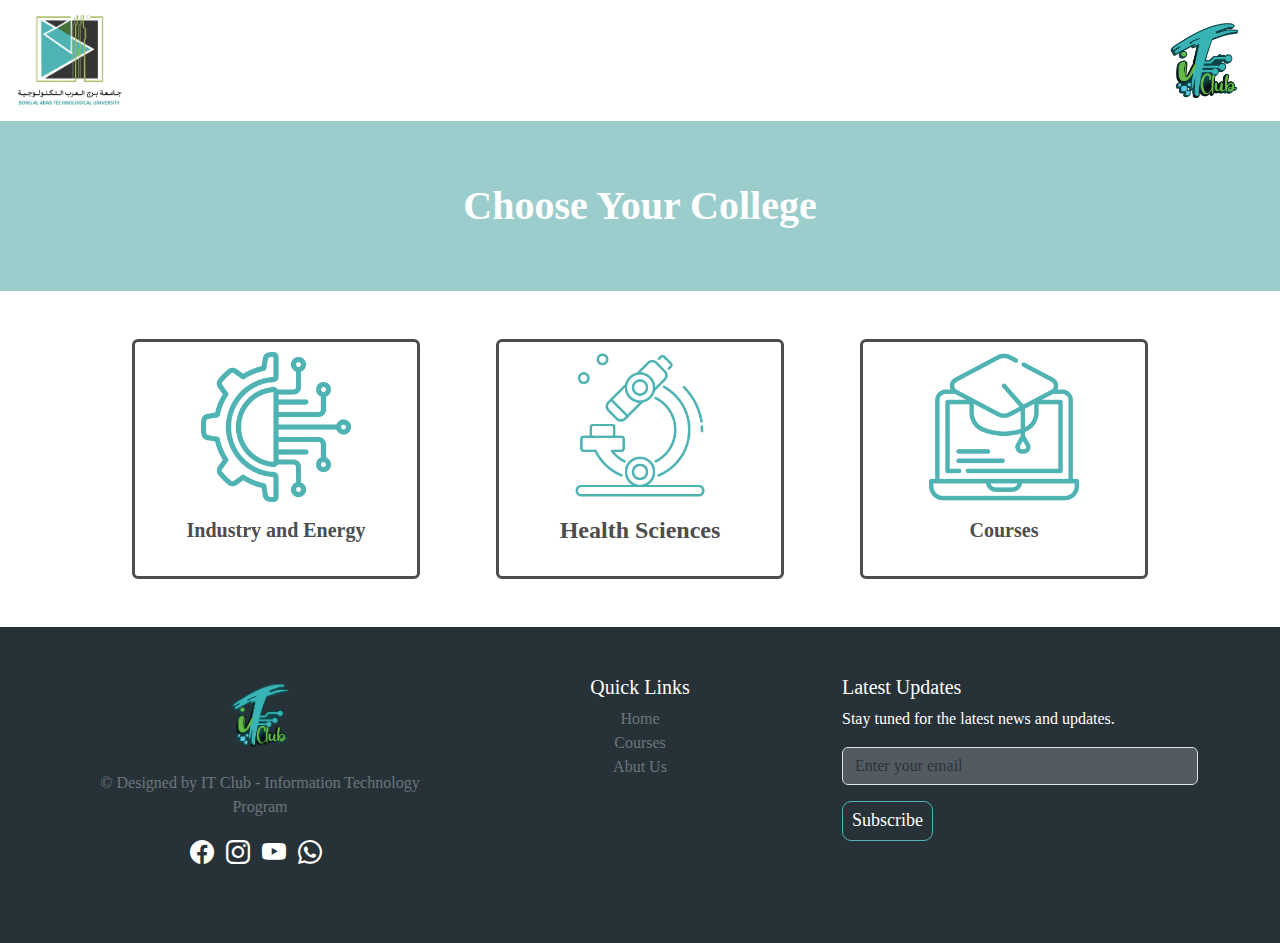
<file: index.html>
<!DOCTYPE html>
<html lang="en">
  <head>
    <style>
      .text-bold-dark-gray {
        font-weight: bold !important;
        color: #555 !important;
      }
    </style>
    <meta charset="UTF-8" />
    <meta name="viewport" content="width=device-width, initial-scale=1.0" />
    <link rel="shortcut icon" href="icons/logo.ico" type="image/x-icon">
    <title>BORG AL ARAB TECHNOLOGICAL UNIVERSITY</title>
    <link rel="stylesheet"href="https://cdn.jsdelivr.net/npm/bootstrap-icons@1.11.1/font/bootstrap-icons.css"/>
    <link rel="stylesheet" href="https://cdn.jsdelivr.net/npm/aos@2.3.4/dist/aos.css"/>
    <link rel="stylesheet" href="css/bootstrap.css" />
    <link rel="stylesheet" href="css/style.css" />
  </head>
  <body>
    <!-- Navbar -->
    <nav class="navbar">
      <div class="container-fluid d-flex justify-content-between">
        <a href="index.html" class="navbar-brand">
          <img src="icons/logo.png" alt="" class="w-auto" height="95px" />
        </a>
        <a href="https://itclub-batu.github.io/brief/" class="navbar-brand">
          <img src="icons/it_club.png" alt="" width="95px" />
        </a>
      </div>
    </nav>

    <!-- Header -->
    <div class="container-fluid p-0">
      <header class="d-flex justify-content-start w-100">
        <div class="image-container w-100">
          <!-- <img src="icons/header.jpg" alt="" class="w-100 header-img" /> -->
          <div class="overlay">
            <div class="text-white fs-1 fw-bold text-center text-capitalize">
              Choose your college
            </div>
          </div>
        </div>
      </header>
    </div>

    <!-- College Cards Section -->
    <div class="container p-5">
      <!-- notification -->
      <div class="notification"></div>
      <div class="d-flex justify-content-around flex-wrap gap-5">
        <!-- Industry and Energy College Card -->
        <div
          class="card custom-card slide-in-left col-12 d-flex align-items-center justify-content-center"
          data-aos="fade-right"
          style="width: 18rem; height: 15rem"
        >
          <!-- Link to Industry and Energy Page -->
          <a href="industry-and-energy.html" class="text-center">
            <!-- College Image -->
            <img
              src="icons/industry-and-energy.png"
              class="card-img-top"
              alt="..."
              style="width: 150px; height: 150px"
            />
            <div class="card-body text-center margin-top">
              <!-- College Title -->
              <h5
                class="card-title text-primary-subtle btn-link text-decoration-none text-bold-dark-gray"
              >
                Industry and Energy
              </h5>
            </div>
          </a>
        </div>

        <!-- Health Sciences College Card -->
        <div
          class="card slide-in-left col-12 d-flex align-items-center justify-content-center"
          data-aos="fade-right"
          style="width: 18rem; height: 15rem"
        >
          <!-- Link to Health Sciences Page -->
          <a href="health-sciences.html" class="text-center">
            <!-- College Image -->
            <img
              src="icons/health-sciences.png"
              class="card-img-top"
              alt="..."
              style="width: 150px; height: 150px"
            />
            <div class="card-body text-center">
              <!-- College Title -->
              <h4
                class="card-title text-primary-subtle btn-link text-decoration-none text-bold-dark-gray"
              >
                Health Sciences
              </h4>
            </div>
          </a>
        </div>

        <!-- Courses College Card -->
        <div
          class="card slide-in-left col-12 d-flex align-items-center justify-content-center"
          data-aos="fade-right"
          style="width: 18rem; height: 15rem"
        >
          <!-- Link to Courses Page -->
          <a href="#" class="text-center btn-incomplete" onclick="showAlert()">
            <!-- College Image -->
            <img
              src="icons/programming-course.png"
              class="card-img-top"
              alt="..."
              style="width: 150px; height: 150px"
            />
            <div class="card-body text-center">
              <!-- College Title -->
              <h5
                class="card-title text-primary-subtle btn-link text-decoration-none text-bold-dark-gray"
              >
                Courses
              </h5>
            </div>
          </a>
        </div>
      </div>
    </div>

    <!-- footer -->
    <footer class="bg-dark-subtle text-white py-5">
      <div class="container">
          <div class="row justify-content-between">
              <!-- Developer Info Column -->
              <div class="col-md-4 mb-4 text-center">
                  <img src="icons/it_club.png" alt="Logo" class="img-fluid mb-3" style="max-width: 80px;">
                  <p class="text-secondary">&copy; Designed by IT Club - Information Technology Program</p>
                  <!-- Add social media links -->
                  <div class="social-links">
                      <a href="https://www.facebook.com/profile.php?id=100092738074559&mibextid=ZbWKwL" class="text-white me-2"><i class="bi bi-facebook" id="media"></i></a>
                      <a href="https://www.instagram.com/information.technology_club" class="text-white me-2"><i class="bi bi-instagram" id="media"></i></a>
                      <a href="https://www.youtube.com/@ITClub-jw2vw" class="text-white me-2"><i class="bi bi-youtube" id="media"></i></a>
                      <a href="https://chat.whatsapp.com/CTTKCD46siZDCNlH41kHKO" class="text-white me-2"><i class="bi bi-whatsapp" id="media"></i></a>
                  </div>
              </div>
              <!-- Quick Links -->
              <div class="col-md-2 mb-4 text-center">
                  <h5>Quick Links</h5>
                  <ul class="list-unstyled text-capitalize">
                      <li><a href="index.html" class="btn-link text-secondary">home</a></li>
                      <li><a href="courses.html" class="btn-link text-secondary">courses</a></li>
                      <li><a href="https://itclub-batu.github.io/brief/" class="btn-link text-secondary">abut us</a></li>
                  </ul>
              </div>
              <!-- Latest Updates Column -->
              <div class="col-md-4">
                  <h5>Latest Updates</h5>
                  <p>Stay tuned for the latest news and updates.</p>
                  <form action="#">
                      <div class="mb-3">
                          <input type="email" class="form-control bg-inside-dark text-white" placeholder="Enter your email">
                      </div>
                      <button class="btn-Subscribe btn-incomplete" onclick="showAlert()">Subscribe</button>
                    </form>
              </div>
          </div>
      </div>
  </footer>

    <!-- Scripts -->
    <script src="js/popper.min.js"></script>
    <script src="js/jquery-3.5.1.min.js"></script>
    <script src="js/bootstrap.js"></script>
    <script src="https://cdn.jsdelivr.net/npm/aos@2.3.4/dist/aos.js"></script>
    <script src="js/script.js"></script>
  </body>
</html>
</file>
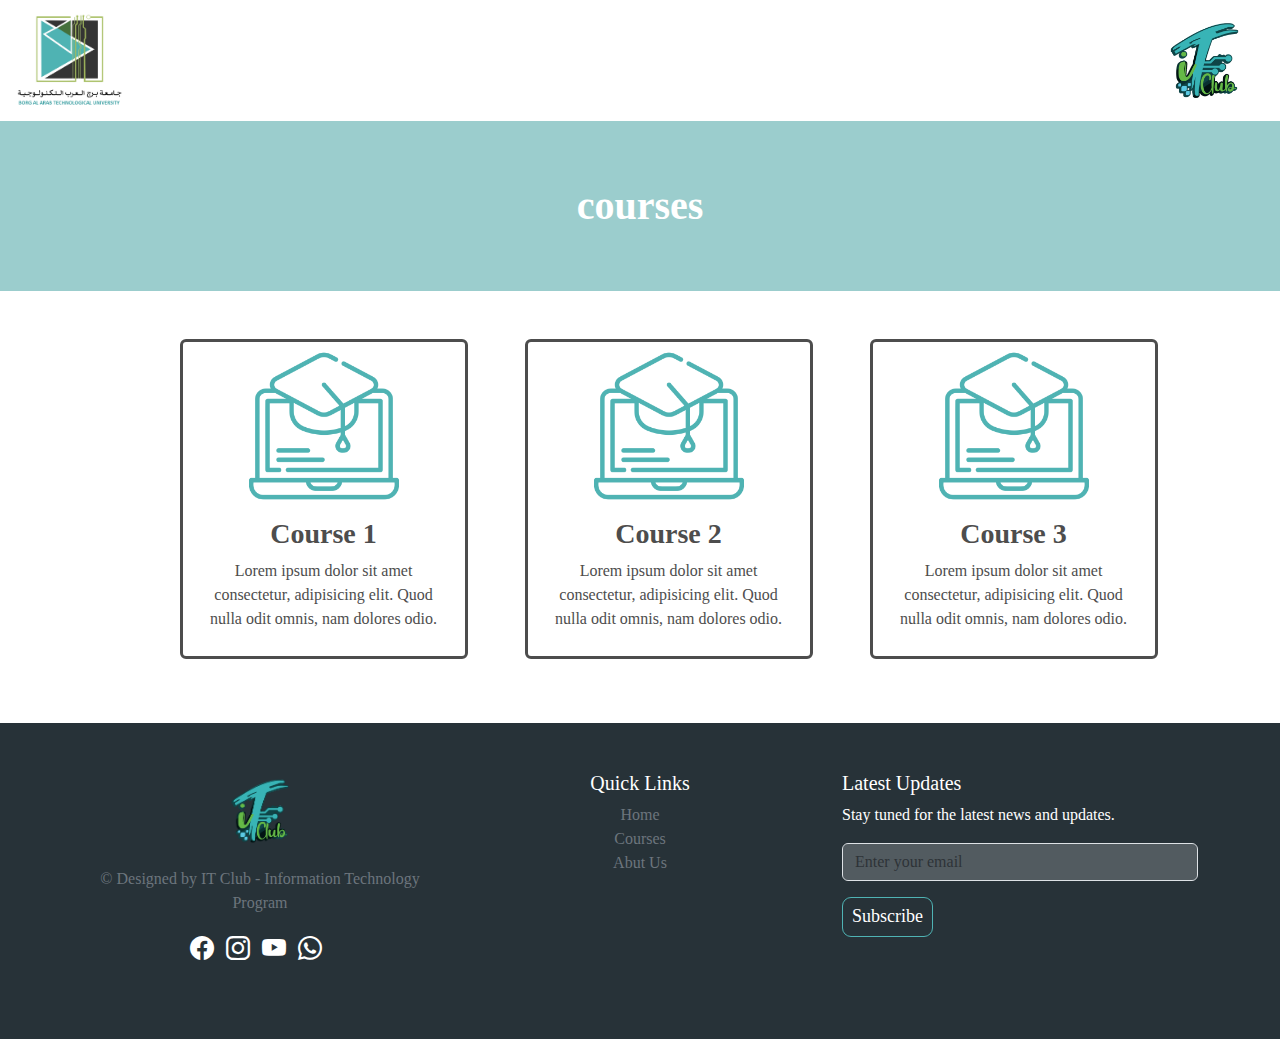
<file: courses.html>
<!DOCTYPE html>
<html lang="en">
<head>
    <meta charset="UTF-8">
    <meta name="viewport" content="width=device-width, initial-scale=1.0">
    <title>BORG AL ARAB TECHNOLOGICAL UNIVERSITY</title>
    <link rel="stylesheet" href="https://cdn.jsdelivr.net/npm/bootstrap-icons@1.11.1/font/bootstrap-icons.css">
    <link rel="stylesheet" href="https://cdn.jsdelivr.net/npm/aos@2.3.4/dist/aos.css" />
    <link rel="stylesheet" href="css/bootstrap.css">
    <link rel="stylesheet" href="css/style.css">
    <!-- 
        .bg-inside-dark
        .bg-dark-subtle
        .bg-primary-subtle
        .bg-secondary-subtle
        .text-primary-subtle
        .card-box-shadow
    -->
</head>
<body>
    <!-- navbar -->
    <nav class="navbar">
        <div class="container-fluid d-flex justify-content-between">
            <a href="index.html" class="navbar-brand">
                <img src="icons/logo.png" alt="" class="w-auto" height="95px" >
            </a>
            <a href="https://itclub-batu.github.io/brief/" class=" navbar-brand">
                <img src="icons/it_club.png" alt="" width="95px" >
            </a>
        </div>    
    </nav>

    <!-- header -->
    <div class="container-fluid p-0">
        <header class="d-flex justify-content-start w-100">
            <div class="image-container w-100">
                <!-- <img src="icons/college_3.jpg" alt="" class="w-100 header-img"> -->
                <div class="overlay">
                    <div class="text-white fs-1 fw-bold text-center">courses</div>
                </div>
            </div>
        </header>
    </div>

    <!-- courses container -->
    <div class="container p-5">
        <div class="d-flex justify-content-around flex-wrap gap-5">
            <!-- notification  -->
            <div class="notification"></div>
            <!-- Course 1 -->
            <div class="mb-3 text-center">
                <!-- New card -->
                <div class="card slide-in-left col-12 d-flex align-items-center justify-content-center" data-aos="fade-right" style="width: 18rem; height: 20rem;">
                    <!-- Course link -->
                    <a href="login.html" class="text-center">
                        <!-- Course image -->
                        <img src="icons/programming-course.png" class="card-img-top" alt="Programming Course" style="width: 150px; height: 150px;">
                        <div class="card-body text-center">
                            <!-- Course title -->
                            <h5 class="card-title fs-3 fw-bolder btn-link text-primary-subtle text-decoration-none">Course 1</h5>
                            <!-- Course description -->
                            <p class="card-text btn-link text-primary-subtle text-decoration-none">
                                Lorem ipsum dolor sit amet consectetur, adipisicing elit. Quod nulla odit omnis, nam dolores odio.
                            </p>
                        </div>
                    </a>
                </div>
            </div>
            
            <!-- Course 2 -->
            <div class="mb-3 text-center">
                <!-- New card -->
                <div class="card slide-in-left col-12 d-flex align-items-center justify-content-center" data-aos="fade-right" style="width: 18rem; height: 20rem;">
                    <!-- Course link -->
                    <a href="login.html" class="text-center">
                        <!-- Course image -->
                        <img src="icons/programming-course.png" class="card-img-top" alt="Programming Course" style="width: 150px; height: 150px;">
                        <div class="card-body text-center">
                            <!-- Course title -->
                            <h5 class="card-title fs-3 fw-bolder btn-link text-primary-subtle text-decoration-none">Course 2</h5>
                            <!-- Course description -->
                            <p class="card-text btn-link text-primary-subtle text-decoration-none">
                                Lorem ipsum dolor sit amet consectetur, adipisicing elit. Quod nulla odit omnis, nam dolores odio.
                            </p>
                        </div>
                    </a>
                </div>
            </div>
            
            <!-- Course 3 -->
            <div class="mb-3 text-center">
                <!-- New card -->
                <div class="card slide-in-left col-12 d-flex align-items-center justify-content-center" data-aos="fade-right" style="width: 18rem; height: 20rem;">
                    <!-- Course link -->
                    <a href="login.html" class="text-center">
                        <!-- Course image -->
                        <img src="icons/programming-course.png" class="card-img-top" alt="Programming Course" style="width: 150px; height: 150px;">
                        <div class="card-body text-center">
                            <!-- Course title -->
                            <h5 class="card-title fs-3 fw-bolder btn-link text-primary-subtle text-decoration-none">Course 3</h5>
                            <!-- Course description -->
                            <p class="card-text btn-link text-primary-subtle text-decoration-none">
                                Lorem ipsum dolor sit amet consectetur, adipisicing elit. Quod nulla odit omnis, nam dolores odio.
                            </p>
                        </div>
                    </a>
                </div>
            </div>

        </div>
    </div>

    <!-- footer -->
    <footer class="bg-dark-subtle text-white py-5">
        <div class="container">
            <div class="row justify-content-between">
                <!-- Developer Info Column -->
                <div class="col-md-4 mb-4 text-center">
                    <img src="icons/it_club.png" alt="Logo" class="img-fluid mb-3" style="max-width: 80px;">
                    <p class="text-secondary">&copy; Designed by IT Club - Information Technology Program</p>
                    <!-- Add social media links -->
                    <div class="social-links">
                        <a href="https://www.facebook.com/profile.php?id=100092738074559&mibextid=ZbWKwL" class="text-white me-2"><i class="bi bi-facebook" id="media"></i></a>
                        <a href="https://www.instagram.com/information.technology_club" class="text-white me-2"><i class="bi bi-instagram" id="media"></i></a>
                        <a href="https://www.youtube.com/@ITClub-jw2vw" class="text-white me-2"><i class="bi bi-youtube" id="media"></i></a>
                        <a href="https://chat.whatsapp.com/CTTKCD46siZDCNlH41kHKO" class="text-white me-2"><i class="bi bi-whatsapp" id="media"></i></a>
                    </div>
                </div>
                <!-- Quick Links -->
                <div class="col-md-2 mb-4 text-center">
                    <h5>Quick Links</h5>
                    <ul class="list-unstyled text-capitalize">
                        <li><a href="index.html" class="btn-link text-secondary">home</a></li>
                        <li><a href="courses.html" class="btn-link text-secondary">courses</a></li>
                        <li><a href="https://itclub-batu.github.io/brief/" class="btn-link text-secondary">abut us</a></li>
                    </ul>
                </div>
                <!-- Latest Updates Column -->
                <div class="col-md-4">
                    <h5>Latest Updates</h5>
                    <p>Stay tuned for the latest news and updates.</p>
                    <form>
                        <div class="mb-3">
                            <input type="email" class="form-control bg-inside-dark text-white" placeholder="Enter your email">
                        </div>
                        <button class="btn-Subscribe btn-incomplete" onclick="showAlert()">Subscribe</button>
                    </form>
                </div>
            </div>
        </div>
    </footer>
    
<script src="js/popper.min.js"></script>
<script src="js/jquery-3.5.1.min.js"></script>
<script src="js/bootstrap.js"></script>
<script src="js/script.js"></script>
<script src="https://cdn.jsdelivr.net/npm/aos@2.3.4/dist/aos.js"></script>
</body>
</html>
</file>
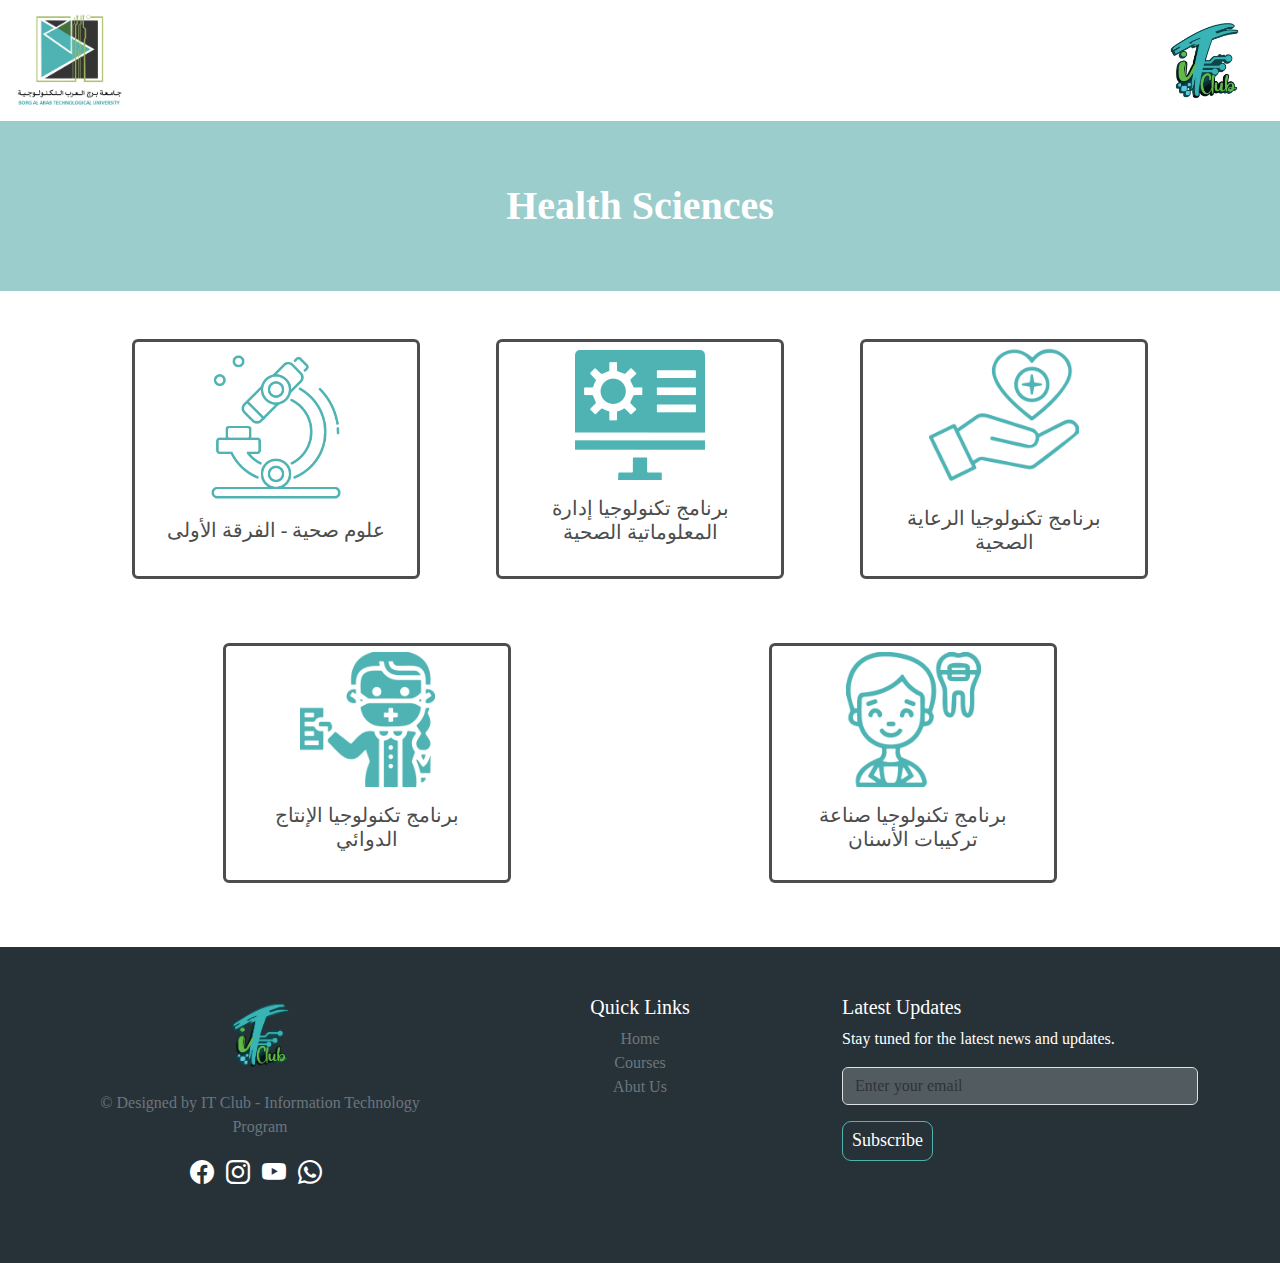
<file: health-sciences.html>
<!DOCTYPE html>
<html lang="en">
<head>
    <meta charset="UTF-8">
    <meta name="viewport" content="width=device-width, initial-scale=1.0">
    <title>BORG AL ARAB TECHNOLOGICAL UNIVERSITY</title>
    <link rel="stylesheet" href="https://cdn.jsdelivr.net/npm/bootstrap-icons@1.11.1/font/bootstrap-icons.css">
    <link rel="stylesheet" href="https://cdn.jsdelivr.net/npm/aos@2.3.4/dist/aos.css" />
    <link rel="stylesheet" href="css/bootstrap.css">
    <link rel="stylesheet" href="css/style.css">
    <!-- 
        .bg-inside-dark
        .bg-dark-subtle
        .bg-primary-subtle
        .bg-secondary-subtle
        .text-primary-subtle
        .card-box-shadow
    -->
</head>
<body>
    <!-- navbar -->
    <nav class="navbar">
        <div class="container-fluid d-flex justify-content-between">
            <a href="index.html" class="navbar-brand">
                <img src="icons/logo.png" alt="" class="w-auto" height="95px" >
            </a>
            <a href="https://itclub-batu.github.io/brief/" class=" navbar-brand">
                <img src="icons/it_club.png" alt="" width="95px" >
            </a>
        </div>    
    </nav>

    <!-- header -->
    <div class="container-fluid p-0">
        <header class="d-flex justify-content-start w-100">
            <div class="image-container w-100">
                <!-- <img src="icons/header(3).png" alt="" class="w-100 header-img"> -->
                <div class="overlay">
                    <div class="text-white fs-1 fw-bold text-center text-capitalize">health sciences</div>
                </div>
            </div>
        </header>
    </div>    
        
    <!-- Body Section -->
    <div class="container p-5">
        <!-- notification -->
        <div class="notification"></div>
        <!-- Departments -->
        <div class="d-flex justify-content-around flex-wrap gap-5">
            <!-- Health Sciences - First Division -->
            <div class="mb-3 text-center">
                <!-- New Card -->
                <div class="card slide-in-left col-12 d-flex align-items-center justify-content-center" data-aos="fade-right" style="width: 18rem; height: 15rem">
                    <!-- Department Link -->
                    <a href="https://drive.google.com/drive/folders/15twISgK8rH4D5upNBhm7EFrTAOuEu-vb" class="text-center">
                        <!-- Department Image -->
                        <img src="icons/health-sciences.png" class="card-img-top" alt="Health Sciences - First Division" style="width: 150px; height: 150px">
                        <div class="card-body text-center">
                            <!-- Department Title -->
                            <h5 class="card-title text-primary-subtle btn-link text-decoration-none text-bold-dark-gray">علوم صحية - الفرقة الأولى</h5>
                        </div>
                    </a>
                </div>
            </div>

            <!-- Information Technology Department -->
            <div class="mb-3 text-center ">
                <!-- New Card -->
                <div class="card slide-in-left col-12 d-flex align-items-center justify-content-center" data-aos="fade-right" style="width: 18rem; height: 15rem">
                    <!-- Department Link -->
                    <a href="#" class="text-center btn-incomplete" onclick="showAlert()">
                        <!-- Department Image -->
                        <img src="icons/information-technology.png" class="card-img-top" alt="Information Technology Department" style="width: 130px; height: 130px">
                        <div class="card-body text-center">
                            <!-- Department Title -->
                            <h5 class="card-title text-primary-subtle btn-link text-decoration-none text-bold-dark-gray">برنامج تكنولوجيا إدارة المعلوماتية الصحية</h5>
                        </div>
                    </a>
                </div>
            </div>

            <!-- Nursing Assistant Technology Department -->
            <div class="mb-3 text-center">
                <!-- New Card -->
                <div class="card slide-in-left col-12 d-flex align-items-center justify-content-center" data-aos="fade-right" style="width: 18rem; height: 15rem">
                    <!-- Department Link -->
                    <a href="#" class="text-center btn-incomplete" onclick="showAlert()">
                        <!-- Department Image -->
                        <img src="icons/Nursing Assistant.png" class="card-img-top" alt="Nursing Assistant Technology Department" style="width: 150px; height: 150px">
                        <div class="card-body text-center">
                            <!-- Department Title -->
                            <h5 class="card-title text-primary-subtle btn-link text-decoration-none text-bold-dark-gray">برنامج تكنولوجيا الرعاية الصحية</h5>
                        </div>
                    </a>
                </div>
            </div>

            <!-- Pharmacy Assistant Technology Department -->
            <div class="mb-3 text-center">
                <!-- New Card -->
                <div class="card slide-in-left col-12 d-flex align-items-center justify-content-center" data-aos="fade-right" style="width: 18rem; height: 15rem">
                    <!-- Department Link -->
                    <a href="#" class="p-2 text-center btn-incomplete" onclick="showAlert()">
                        <!-- Department Image -->
                        <img src="icons/pharmacy.png" class="card-img-top" alt="Pharmacy Assistant Technology Department" style="width: 135px; height: 135px">
                        <div class="card-body text-center">
                            <!-- Department Title -->
                            <h5 class="card-title text-primary-subtle btn-link text-decoration-none text-bold-dark-gray">برنامج تكنولوجيا الإنتاج الدوائي</h5>
                        </div>
                    </a>
                </div>
            </div>

            <!-- Dental Technology Department -->
            <div class="mb-3 text-center">
                <!-- New Card -->
                <div class="card slide-in-left col-12 d-flex align-items-center justify-content-center" data-aos="fade-right" style="width: 18rem; height: 15rem">
                    <!-- Department Link -->
                    <a href="#" class="p-2 text-center btn-incomplete" onclick="showAlert()">
                        <!-- Department Image -->
                        <img src="icons/Dental Technology.png" class="card-img-top" alt="Dental Technology Department" style="width: 135px; height: 135px">
                        <div class="card-body text-center">
                            <!-- Department Title -->
                            <h5 class="card-title text-primary-subtle btn-link text-decoration-none text-bold-dark-gray">برنامج تكنولوجيا صناعة تركيبات الأسنان</h5>
                        </div>
                    </a>
                </div>
            </div>

        </div>
    </div>

    

    <!-- footer -->
    <footer class="bg-dark-subtle text-white py-5">
        <div class="container">
            <div class="row justify-content-between">
                <!-- Developer Info Column -->
                <div class="col-md-4 mb-4 text-center">
                    <img src="icons/it_club.png" alt="Logo" class="img-fluid mb-3" style="max-width: 80px;">
                    <p class="text-secondary">&copy; Designed by IT Club - Information Technology Program</p>
                    <!-- Add social media links -->
                    <div class="social-links">
                        <a href="https://www.facebook.com/profile.php?id=100092738074559&mibextid=ZbWKwL" class="text-white me-2"><i class="bi bi-facebook" id="media"></i></a>
                        <a href="https://www.instagram.com/information.technology_club" class="text-white me-2"><i class="bi bi-instagram" id="media"></i></a>
                        <a href="https://www.youtube.com/@ITClub-jw2vw" class="text-white me-2"><i class="bi bi-youtube" id="media"></i></a>
                        <a href="https://chat.whatsapp.com/CTTKCD46siZDCNlH41kHKO" class="text-white me-2"><i class="bi bi-whatsapp" id="media"></i></a>
                    </div>
                </div>
                <!-- Quick Links -->
                <div class="col-md-2 mb-4 text-center">
                    <h5>Quick Links</h5>
                    <ul class="list-unstyled text-capitalize">
                        <li><a href="index.html" class="btn-link text-secondary">home</a></li>
                        <li><a href="courses.html" class="btn-link text-secondary">courses</a></li>
                        <li><a href="https://itclub-batu.github.io/brief/" class="btn-link text-secondary">abut us</a></li>
                    </ul>
                </div>
                <!-- Latest Updates Column -->
                <div class="col-md-4">
                    <h5>Latest Updates</h5>
                    <p>Stay tuned for the latest news and updates.</p>
                    <form>
                        <div class="mb-3">
                            <input type="email" class="form-control bg-inside-dark text-white" placeholder="Enter your email">
                        </div>
                        <button class="btn-Subscribe btn-incomplete" onclick="showAlert()">Subscribe</button>
                    </form>
                </div>
            </div>
        </div>
    </footer>

    
    <script src="js/popper.min.js"></script>
    <script src="js/jquery-3.5.1.min.js"></script>
    <script src="js/bootstrap.js"></script>
    <script src="js/script.js"></script>
    <script src="https://cdn.jsdelivr.net/npm/aos@2.3.4/dist/aos.js"></script>
</body>
</html>
</file>
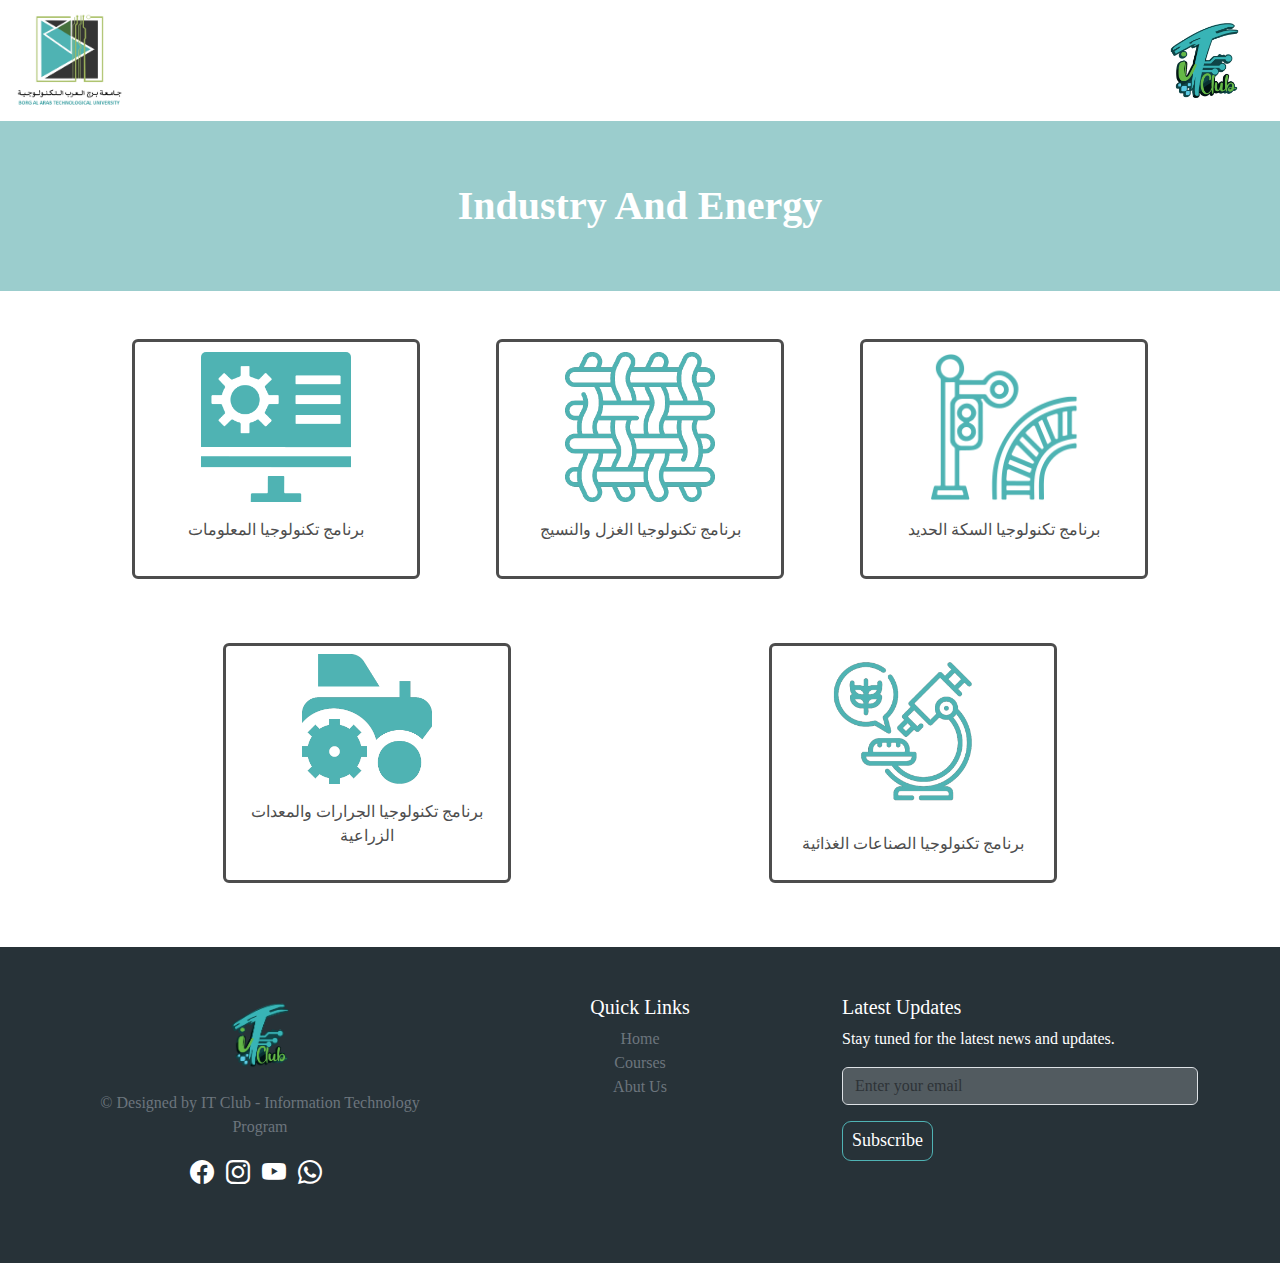
<file: industry-and-energy.html>
<!DOCTYPE html>
<html lang="en">
<head>
    <meta charset="UTF-8">
    <meta name="viewport" content="width=device-width, initial-scale=1.0">
    <title>BORG AL ARAB TECHNOLOGICAL UNIVERSITY</title>
    <link rel="stylesheet" href="https://cdn.jsdelivr.net/npm/bootstrap-icons@1.11.1/font/bootstrap-icons.css">
    <link rel="stylesheet" href="https://cdn.jsdelivr.net/npm/aos@2.3.4/dist/aos.css" />
    <link rel="stylesheet" href="css/bootstrap.css">
    <link rel="stylesheet" href="css/style.css">
    <!-- 
        .bg-inside-dark
        .bg-dark-subtle
        .bg-primary-subtle
        .bg-secondary-subtle
        .text-primary-subtle
        .card-box-shadow
    -->
</head>
<body>
    <!-- navbar -->
    <nav class="navbar">
        <div class="container-fluid d-flex justify-content-between">
            <a href="index.html" class="navbar-brand">
                <img src="icons/logo.png" alt="" class="w-auto" height="95px" >
            </a>
            <a href="https://itclub-batu.github.io/brief/" class=" navbar-brand">
                <img src="icons/it_club.png" alt="" width="95px" >
            </a>
        </div>    
    </nav>

    <!-- header -->
    <div class="container-fluid p-0">
        <header class="d-flex justify-content-start w-100">
            <div class="image-container w-100">
                <!-- <img src="icons/header(1).png" alt="" class="w-100 header-img"> -->
                <div class="overlay">
                    <div class="text-white fs-1 fw-bold text-center text-capitalize">industry and energy</div>
                </div>
            </div>
        </header>
    </div>    
        
    <!-- Division Cards Section -->
    <div class="container p-5">
        <!-- notification -->
        <div class="notification"></div>
        <!-- Division Cards Group -->
        <div class="d-flex justify-content-around flex-wrap gap-5">

            <!-- Information Technology Program -->
            <div class="mb-3 text-center">
                <!-- New Card -->
                <div class="card slide-in-left col-12 d-flex align-items-center justify-content-center" data-aos="fade-right" style="width: 18rem; height: 15rem">
                    <!-- Division Link -->
                    <!-- It retrieves the 'img = image path', 'url_1 = link for first year students', and 'url_2 = link for second year students' parameters from the URL and updates elements on the page accordingly. -->
                    <a href="division.html?img=information-technology.png&url_1=https://drive.google.com/drive/folders/18AhP41n5YlGDGdeq1yqZgHDxiU7TrGum&url_2=https://drive.google.com/drive/folders/1Uvq2FbQ9JyrVMTH7tVzbwfi2c9c5oPN8" class="p-2 text-center">
                        <!-- Division Image -->
                        <img src="icons/information-technology.png" class="card-img-top" alt="Information Technology Program" style="width: 150px; height: 150px">
                        <div class="card-body text-center">
                            <!-- Division Title -->
                            <p class="card-title text-primary-subtle btn-link text-decoration-none text-bold-dark-gray">برنامج تكنولوجيا المعلومات</p>
                        </div>
                    </a>
                </div>
            </div>

            <!-- Textile Technology Program -->
            <div class="mb-3 text-center">
                <!-- New Card -->
                <div class="card slide-in-left col-12 d-flex align-items-center justify-content-center" data-aos="fade-right" style="width: 18rem; height: 15rem">
                    <!-- Division Link -->
                    <!-- It retrieves the 'img = image path', 'url_1 = link for first year students', and 'url_2 = link for second year students' parameters from the URL and updates elements on the page accordingly. -->
                    <a href="division.html?img=textile.png&url_1=https://itclub-batu.github.io/batu-google-drive/division_1.html&url_2=https://itclub-batu.github.io/batu-google-drive/division_2.html" class="p-2 text-center">
                        <!-- Division Image -->
                        <img src="icons/textile.png" class="card-img-top" alt="Textile Technology Program" style="width: 150px; height: 150px">
                        <div class="card-body text-center">
                            <!-- Division Title -->
                            <p class="card-title text-primary-subtle btn-link text-decoration-none text-bold-dark-gray">برنامج تكنولوجيا الغزل والنسيج</p>
                        </div>
                    </a>
                </div>
            </div>

            <!-- Railroad Technology Program -->
            <div class="mb-3 text-center">
                <!-- New Card -->
                <div class="card slide-in-left col-12 d-flex align-items-center justify-content-center" data-aos="fade-right" style="width: 18rem; height: 15rem">
                    <!-- Division Link -->
                    <!-- It retrieves the 'img = image path', 'url_1 = link for first year students', and 'url_2 = link for second year students' parameters from the URL and updates elements on the page accordingly. -->
                    <a href="division.html?img=train.png&url_1=https://drive.google.com/drive/folders/1NFYWc4WNFdEXRKoVQ9JgAJLReLinLaSH&url_2=https://drive.google.com/drive/folders/12V8Iq9lyWUyS6Whmviw9OCggdMR1v9V-" class="p-2 text-center">
                        <!-- Division Image -->
                        <img src="icons/train.png" class="card-img-top" alt="Railroad Technology Program" style="width: 150px; height: 150px">
                        <div class="card-body text-center">
                            <!-- Division Title -->
                            <p class="card-title text-primary-subtle btn-link text-decoration-none text-bold-dark-gray">برنامج تكنولوجيا السكة الحديد</p>
                        </div>
                    </a>
                </div>
            </div>

            <!-- Agricultural Machinery Technology Program -->
            <div class="mb-3 text-center">
                <!-- New Card -->
                <div class="card slide-in-left col-12 d-flex align-items-center justify-content-center" data-aos="fade-right" style="width: 18rem; height: 15rem">
                    <!-- Division Link -->
                    <!-- It retrieves the 'img = image path', 'url_1 = link for first year students', and 'url_2 = link for second year students' parameters from the URL and updates elements on the page accordingly. -->
                    <a href="#" class="p-2 text-center btn-incomplete" onclick="showAlert()">
                        <!-- Division Image -->
                        <img src="icons/tractor.png" class="card-img-top" alt="Agricultural Machinery Technology Program" style="width: 130px; height: 130px">
                        <div class="card-body text-center">
                            <!-- Division Title -->
                            <p class="card-title text-primary-subtle btn-link text-decoration-none text-bold-dark-gray">برنامج تكنولوجيا الجرارات والمعدات الزراعية</p>
                        </div>
                    </a>
                </div>
            </div>

            <!-- Food Industries Technology Program -->
            <div class="mb-3 text-center">
                <!-- New Card -->
                <div class="card slide-in-left col-12 d-flex align-items-center justify-content-center" data-aos="fade-right" style="width: 18rem; height: 15rem">
                    <!-- Division Link -->
                    <!-- It retrieves the 'img = image path', 'url_1 = link for first year students', and 'url_2 = link for second year students' parameters from the URL and updates elements on the page accordingly. -->
                    <a href="#" class="p-2 text-center btn-incomplete" onclick="showAlert()">
                        <!-- Division Image -->
                        <img src="icons/food-industries-technology.png" class="card-img-top" alt="Food Industries Technology Program" style="width: 170px; height: 170px">
                        <div class="card-body text-center">
                            <!-- Division Title -->
                            <p class="card-title text-primary-subtle btn-link text-decoration-none text-bold-dark-gray">برنامج تكنولوجيا الصناعات الغذائية</p>
                        </div>
                    </a>
                </div>
            </div>

        </div>
    </div>



    <!-- footer -->
    <footer class="bg-dark-subtle text-white py-5">
        <div class="container">
            <div class="row justify-content-between">
                <!-- Developer Info Column -->
                <div class="col-md-4 mb-4 text-center">
                    <img src="icons/it_club.png" alt="Logo" class="img-fluid mb-3" style="max-width: 80px;">
                    <p class="text-secondary">&copy; Designed by IT Club - Information Technology Program</p>
                    <!-- Add social media links -->
                    <div class="social-links">
                        <a href="https://www.facebook.com/profile.php?id=100092738074559&mibextid=ZbWKwL" class="text-white me-2"><i class="bi bi-facebook" id="media"></i></a>
                        <a href="https://www.instagram.com/information.technology_club" class="text-white me-2"><i class="bi bi-instagram" id="media"></i></a>
                        <a href="https://www.youtube.com/@ITClub-jw2vw" class="text-white me-2"><i class="bi bi-youtube" id="media"></i></a>
                        <a href="https://chat.whatsapp.com/CTTKCD46siZDCNlH41kHKO" class="text-white me-2"><i class="bi bi-whatsapp" id="media"></i></a>
                    </div>
                </div>
                <!-- Quick Links -->
                <div class="col-md-2 mb-4 text-center">
                    <h5>Quick Links</h5>
                    <ul class="list-unstyled text-capitalize">
                        <li><a href="index.html" class="btn-link text-secondary">home</a></li>
                        <li><a href="courses.html" class="btn-link text-secondary">courses</a></li>
                        <li><a href="https://itclub-batu.github.io/brief/" class="btn-link text-secondary">abut us</a></li>
                    </ul>
                </div>
                <!-- Latest Updates Column -->
                <div class="col-md-4">
                    <h5>Latest Updates</h5>
                    <p>Stay tuned for the latest news and updates.</p>
                    <form>
                        <div class="mb-3">
                            <input type="email" class="form-control bg-inside-dark text-white" placeholder="Enter your email">
                        </div>
                        <button class="btn-Subscribe btn-incomplete" onclick="showAlert()">Subscribe</button>
                    </form>
                </div>
            </div>
        </div>
    </footer>
    <script src="js/popper.min.js"></script>
    <script src="js/jquery-3.5.1.min.js"></script>
    <script src="js/bootstrap.js"></script>
    <script src="js/script.js"></script>
    <script src="https://cdn.jsdelivr.net/npm/aos@2.3.4/dist/aos.js"></script>
</body>
</html>
</file>
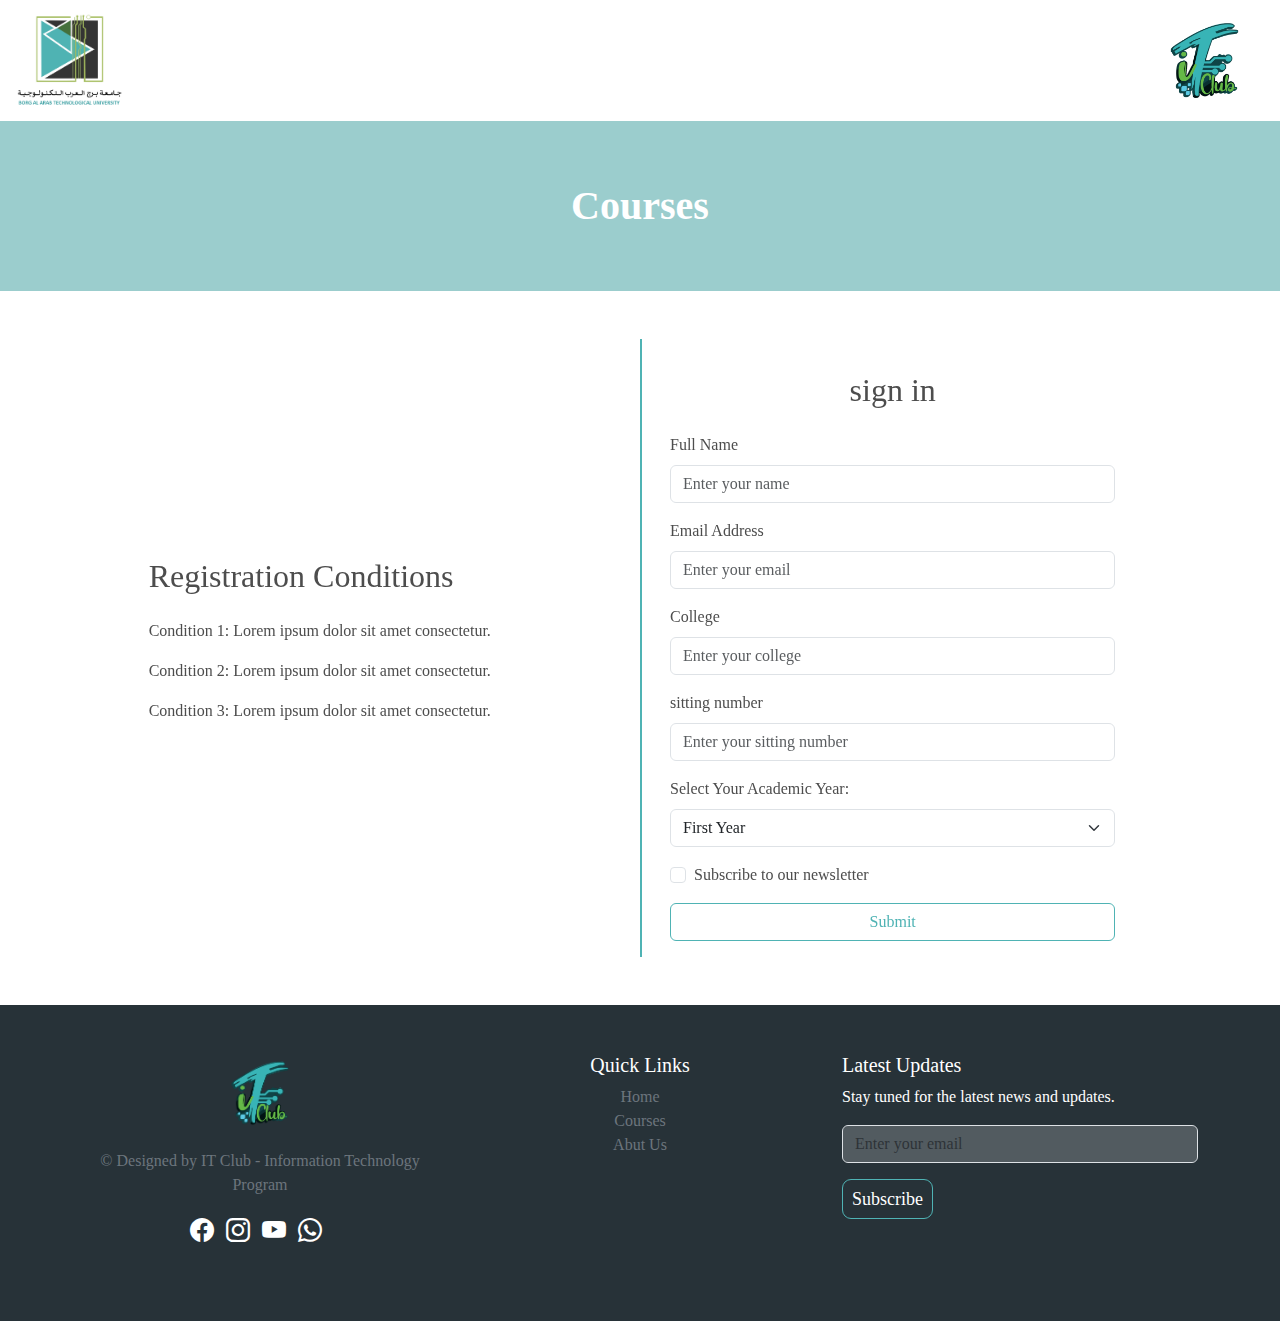
<file: login.html>
<!DOCTYPE html>
<html lang="en">
<head>
    <meta charset="UTF-8">
    <meta name="viewport" content="width=device-width, initial-scale=1.0">
    <title>BORG AL ARAB TECHNOLOGICAL UNIVERSITY</title>
    <link rel="stylesheet" href="https://cdn.jsdelivr.net/npm/bootstrap-icons@1.11.1/font/bootstrap-icons.css">
    <link rel="stylesheet" href="https://cdn.jsdelivr.net/npm/aos@2.3.4/dist/aos.css" />
    <link rel="stylesheet" href="css/bootstrap.css">
    <link rel="stylesheet" href="css/style.css">
    <!-- 
        .bg-inside-dark
        .bg-dark-subtle
        .bg-primary-subtle
        .bg-secondary-subtle
        .text-primary-subtle
        .card-box-shadow
    -->
</head>
<body>
    <!-- navbar -->
    <nav class="navbar">
        <div class="container-fluid d-flex justify-content-between">
            <a href="index.html" class="navbar-brand">
                <img src="icons/logo.png" alt="" class="w-auto" height="95px" >
            </a>
            <a href="https://itclub-batu.github.io/brief/" class=" navbar-brand">
                <img src="icons/it_club.png" alt="" width="95px" >
            </a>
        </div>    
    </nav>

    <!-- header -->
    <div class="container-fluid p-0">
        <header class="d-flex justify-content-start w-100">
            <div class="image-container w-100">
                <!-- <img src="icons/college_3.jpg" alt="" class="w-100 header-img"> -->
                <div class="overlay">
                    <div class="text-white fs-1 fw-bold text-center text-capitalize">courses</div>
                </div>
            </div>
        </header>
    </div>    
        
    <!-- Registration Conditions Section -->
    <div class="container-fluid p-5">
        <div class="row justify-content-center">
            <!-- Conditions Text -->
            <div class="col-lg-5 col-md-10 mt-lg-0 mt-4 slide-in-left" data-aos="fade-right">
                <div class="conditions h-100 d-flex flex-column justify-content-center align-items-md-start align-items-center text-primary-subtle text-center">
                    <h2 class="mb-4">Registration Conditions</h2>
                    <p>Condition 1: Lorem ipsum dolor sit amet consectetur.</p>
                    <p>Condition 2: Lorem ipsum dolor sit amet consectetur.</p>
                    <p>Condition 3: Lorem ipsum dolor sit amet consectetur.</p>
                </div>
            </div>

            <!-- Login Form Section -->
            <div class="col-lg-5 col-md-10 slide-in-left" data-aos="fade-right" id="border-form">
                <div class="form-container pt-3 text-primary-subtle m-sm-3">
                    <!-- Login Form Title -->
                    <h2 class="text-center mb-4">sign in</h2>
                    <!-- notification -->
                    <div class="notification"></div>
                    <!-- Login Form Fields -->
                    <form action="#">
                        <div class="mb-3">
                            <label for="name" class="form-label">Full Name</label>
                            <input type="text" class="form-control" id="name" placeholder="Enter your name">
                        </div>
                        <div class="mb-3">
                            <label for="email" class="form-label">Email Address</label>
                            <input type="email" class="form-control" id="email" placeholder="Enter your email">
                        </div>
                        <div class="mb-3">
                            <label for="college" class="form-label">College</label>
                            <input type="text" class="form-control" id="college" placeholder="Enter your college">
                        </div>
                        <div class="mb-3">
                            <label for="sittingNumber" class="form-label">sitting number</label>
                            <input type="text" class="form-control" id="sittingNumber" placeholder="Enter your sitting number">
                        </div>
                        <div class="mb-3">
                            <label for="academicYear" class="form-label">Select Your Academic Year:</label>
                            <select class="form-select" id="academicYear">
                                <option value="firstYear">First Year</option>
                                <option value="secondYear">Second Year</option>
                            </select>                            
                        </div>

                        <!-- Subscribe Checkbox -->
                        <div class="mb-3 form-check">
                            <input type="checkbox" class="form-check-input" id="exampleCheck1">
                            <label class="form-check-label" for="exampleCheck1">Subscribe to our newsletter</label>
                        </div>

                        <!-- Submit Button -->
                        <button type="submit" class="btn w-100 btn-outline-info-dark btn-incomplete" onclick="showAlert()">Submit</button>
                    </form>
                </div>
            </div>
        </div>
    </div>
    
    <!-- footer -->
    <footer class="bg-dark-subtle text-white py-5">
        <div class="container">
            <div class="row justify-content-between">
                <!-- Developer Info Column -->
                <div class="col-md-4 mb-4 text-center">
                    <img src="icons/it_club.png" alt="Logo" class="img-fluid mb-3" style="max-width: 80px;">
                    <p class="text-secondary">&copy; Designed by IT Club - Information Technology Program</p>
                    <!-- Add social media links -->
                    <div class="social-links">
                        <a href="https://www.facebook.com/profile.php?id=100092738074559&mibextid=ZbWKwL" class="text-white me-2"><i class="bi bi-facebook" id="media"></i></a>
                        <a href="https://www.instagram.com/information.technology_club" class="text-white me-2"><i class="bi bi-instagram" id="media"></i></a>
                        <a href="https://www.youtube.com/@ITClub-jw2vw" class="text-white me-2"><i class="bi bi-youtube" id="media"></i></a>
                        <a href="https://chat.whatsapp.com/CTTKCD46siZDCNlH41kHKO" class="text-white me-2"><i class="bi bi-whatsapp" id="media"></i></a>
                    </div>
                </div>
                <!-- Quick Links -->
                <div class="col-md-2 mb-4 text-center">
                    <h5>Quick Links</h5>
                    <ul class="list-unstyled text-capitalize">
                        <li><a href="index.html" class="btn-link text-secondary">home</a></li>
                        <li><a href="courses.html" class="btn-link text-secondary">courses</a></li>
                        <li><a href="https://itclub-batu.github.io/brief/" class="btn-link text-secondary">abut us</a></li>
                    </ul>
                </div>
                <!-- Latest Updates Column -->
                <div class="col-md-4">
                    <h5>Latest Updates</h5>
                    <p>Stay tuned for the latest news and updates.</p>
                    <form>
                        <div class="mb-3">
                            <input type="email" class="form-control bg-inside-dark text-white" placeholder="Enter your email">
                        </div>
                        <button class="btn-Subscribe btn-incomplete" onclick="showAlert()">Subscribe</button>
                    </form>
                </div>
            </div>
        </div>
    </footer>

    
<script src="js/popper.min.js"></script>
<script src="js/jquery-3.5.1.min.js"></script>
<script src="js/bootstrap.js"></script>
<script src="js/script.js"></script>
<script src="https://cdn.jsdelivr.net/npm/aos@2.3.4/dist/aos.js"></script>
</body>
</html>
</file>
<file: css/style.css>
:root {
  /***************  Root Settings  **************/
  /* Background */
  --navbar-background: #dcd7d7; /* Background navbar */
  --body-background: #ffffff; /* Background body */
  --card-background: #ffffff; /* Background card */
  --main-background: #4fb3b4; /* Background main color for section */
  --secondary-background: #f6f7fb; /* Transparent secondary background */
  --primary-button-background: transparent; /* Background btn primary */
  --dark-button-background: #3d3d3db2; /* Background btn dark */
  --secondary-button-background: transparent; /* Background btn secondary */
  /* Colors */
  --text-white: #ffffff; /* Color white for text */
  --text-black: #222; /* Color black for text */
  --text-dark: #3e3e3e; /* Color dark for text */
  --primary-color: #4d4d4d; /* Color primary */
  --secondary-color: transparent; /* Color secondary */
  /* Box Shadow  */
  --department-box-shadow: 1px 1px 18px #c3c3c3, -1px -1px 18px #fdfdfd; /* Box shadow for department */
  --button-box-shadow: 0px 0px 8px var(--text-dark); /* Box shadow for button */
  /* Size Card  */
  --department-card-width: 220px; /* Width card department  */
  --department-card-height: auto-fit; /* Height card department  */
  --department-card-min-height: 215px; /* Height card department  */
  --dropdown-content-width: 180px; /* Width dropdown content */
}
/* Reset styles for all elements */
* {
  margin: 0;
  padding: 0;
  box-sizing: border-box;
  outline: none;
}

/* Set the font family for the entire body */
body {
  font-family: "Times New Roman", Times, serif !important;
}

/* Remove text decoration from all anchor elements */
a {
  text-decoration-line: none !important;
}

/* Define styles for social media icons with the id 'media' */
#media {
  font-size: 24px;
}

/* Styling for the header image container */
.image-container {
  position: relative;
  height: 170px;
}

/* Styling for the header image */
/* .header-img {
  height: 270px;
} */

/* Overlay styles for the header image */
.overlay {
  position: absolute;
  top: 0;
  left: 0;
  width: 100%;
  height: 100%;
  background-color: rgb(112, 184, 184, 0.7);
  display: flex;
  align-items: center;
  justify-content: center;
}

/* Styles for department cards */
.department {
  width: var(--department-card-width) !important;
  height: var(--department-card-height) !important;
  background-color: var(--card-background) !important;
  padding: 7px !important;
  min-height: var(--department-card-min-height);
  min-width: fit-content !important;
}

/* Styles for the Subscribe button */
.btn-Subscribe {
  /* Styles for the button and its animation */
  display: inline-block;
  transition: all 0.2s ease-in;
  position: relative;
  overflow: hidden;
  z-index: 1;
  color: var(--text-white);
  padding: 0.3em 0.5em;
  font-size: 18px;
  border-radius: 0.5em;
  background: transparent;
  border: 1px solid var(--main-background);
}

/* Hover state for the Subscribe button */
.btn-Subscribe:hover {
  color: var(--text-white);
  border: 1px solid var(--main-background);
}

/* Animation for the Subscribe button:before */
.btn-Subscribe:before {
  /* Styles for the button:before element and its animation */
  content: "";
  position: absolute;
  left: 50%;
  transform: translateX(-50%) scaleY(1) scaleX(1.25);
  top: 100%;
  width: 140%;
  height: 180%;
  background-color: rgba(0, 0, 0, 0.05);
  border-radius: 50%;
  display: block;
  transition: all 0.5s 0.1s cubic-bezier(0.55, 0, 0.1, 1);
  z-index: -1;
}

/* Animation for the Subscribe button:after */
.btn-Subscribe:after {
  /* Styles for the button:after element and its animation */
  content: "";
  position: absolute;
  left: 55%;
  transform: translateX(-50%) scaleY(1) scaleX(1.45);
  top: 180%;
  width: 160%;
  height: 190%;
  background-color: var(--main-background);
  border-radius: 50%;
  display: block;
  transition: all 0.5s 0.1s cubic-bezier(0.55, 0, 0.1, 1);
  z-index: -1;
}

/* Hover state for the Subscribe button:before */
.btn-Subscribe:hover:before {
  top: -35%;
  background-color: var(--main-background);
  transform: translateX(-50%) scaleY(1.3) scaleX(0.8);
}

/* Hover state for the Subscribe button:after */
.btn-Subscribe:hover:after {
  top: -45%;
  background-color: var(--main-background);
  transform: translateX(-50%) scaleY(1.3) scaleX(0.8);
}

/* Styling for cards and departments with borders and hover animation */
.card {
  border: var(--primary-color) solid 3.5px;
  transition: all 3s ease;
}

/* Hover state for cards and departments with animation */
.card:hover{
  animation: borders 2s ease;
}

/* Border styles for specific screen width using media query */
#border-form {
  border-left: var(--main-background) 2px solid;
}

/* Animation for borders */
@keyframes borders {
  /* Keyframes for different border styles */
  0% {
    border-bottom: var(--main-background) solid 3.5px;
  }
  25% {
    border-bottom: var(--main-background) solid 3.5px;
    border-right: var(--main-background) solid 3.5px;
  }
  50% {
    border-bottom: var(--main-background) solid 3.5px;
    border-right: var(--main-background) solid 3.5px;
    border-left: var(--main-background) solid 3.5px;
  }
  75% {
    border-bottom: var(--main-background) solid 3.5px;
    border-right: var(--main-background) solid 3.5px;
    border-left: var(--main-background) solid 3.5px;
    border-top: var(--main-background) solid 3.5px;
  }
  100% {
    border: var(--main-background) solid 3.5px;
  }
}

/* Media query for smaller screens */
@media (max-width: 995px) {
  #border-form {
    border-top: var(--main-background) 2px solid;
    border-left: none;
  }
}

/* Initial styles for hiding elements */
.slide-in-left {
  opacity: 0;
  transform: translateX(-100%);
  transition: opacity 0.5s ease-in-out, transform 0.5s ease-in-out;
}

/* Animation to show elements after the effect */
.aos-animate .slide-in-left {
  opacity: 1;
  transform: translateX(0);
}
</file>
